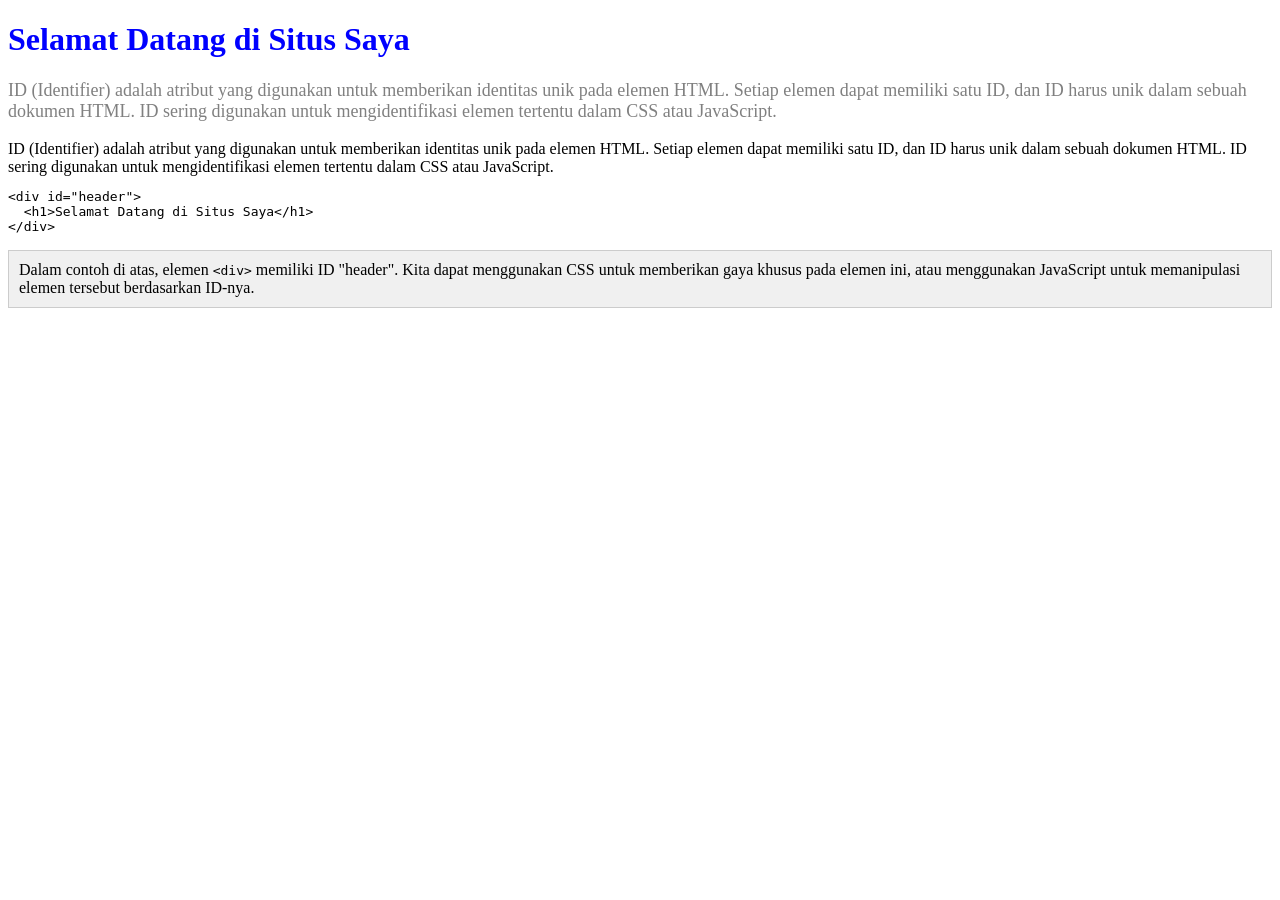
<file: html/id.html>
<!doctype html>
<html lang="en">
  <head>
    <meta charset="UTF-8" />
    <meta name="viewport" content="width=device-width, initial-scale=1.0" />
    <title>Belajar ID</title>
    <style>
      #header {
        color: blue;
      }
      #description {
        font-size: 18px;
        color: gray;
      }
      #example {
        background-color: #f0f0f0;
        padding: 10px;
        border: 1px solid #ccc;
      }
    </style>
  </head>
  <body>
    <h1 id="header">Selamat Datang di Situs Saya</h1>
    <p id="description">
      ID (Identifier) adalah atribut yang digunakan untuk memberikan identitas
      unik pada elemen HTML. Setiap elemen dapat memiliki satu ID, dan ID harus
      unik dalam sebuah dokumen HTML. ID sering digunakan untuk mengidentifikasi
      elemen tertentu dalam CSS atau JavaScript.
    </p>
    ID (Identifier) adalah atribut yang digunakan untuk memberikan identitas
    unik pada elemen HTML. Setiap elemen dapat memiliki satu ID, dan ID harus
    unik dalam sebuah dokumen HTML. ID sering digunakan untuk mengidentifikasi
    elemen tertentu dalam CSS atau JavaScript.
    <pre><code>&lt;div id="header"&gt;
  &lt;h1&gt;Selamat Datang di Situs Saya&lt;/h1&gt;
&lt;/div&gt;</code></pre>
    <p id="example">
      Dalam contoh di atas, elemen <code>&lt;div&gt;</code> memiliki ID
      "header". Kita dapat menggunakan CSS untuk memberikan gaya khusus pada
      elemen ini, atau menggunakan JavaScript untuk memanipulasi elemen tersebut
      berdasarkan ID-nya.
    </p>
  </body>
</html>
</file>
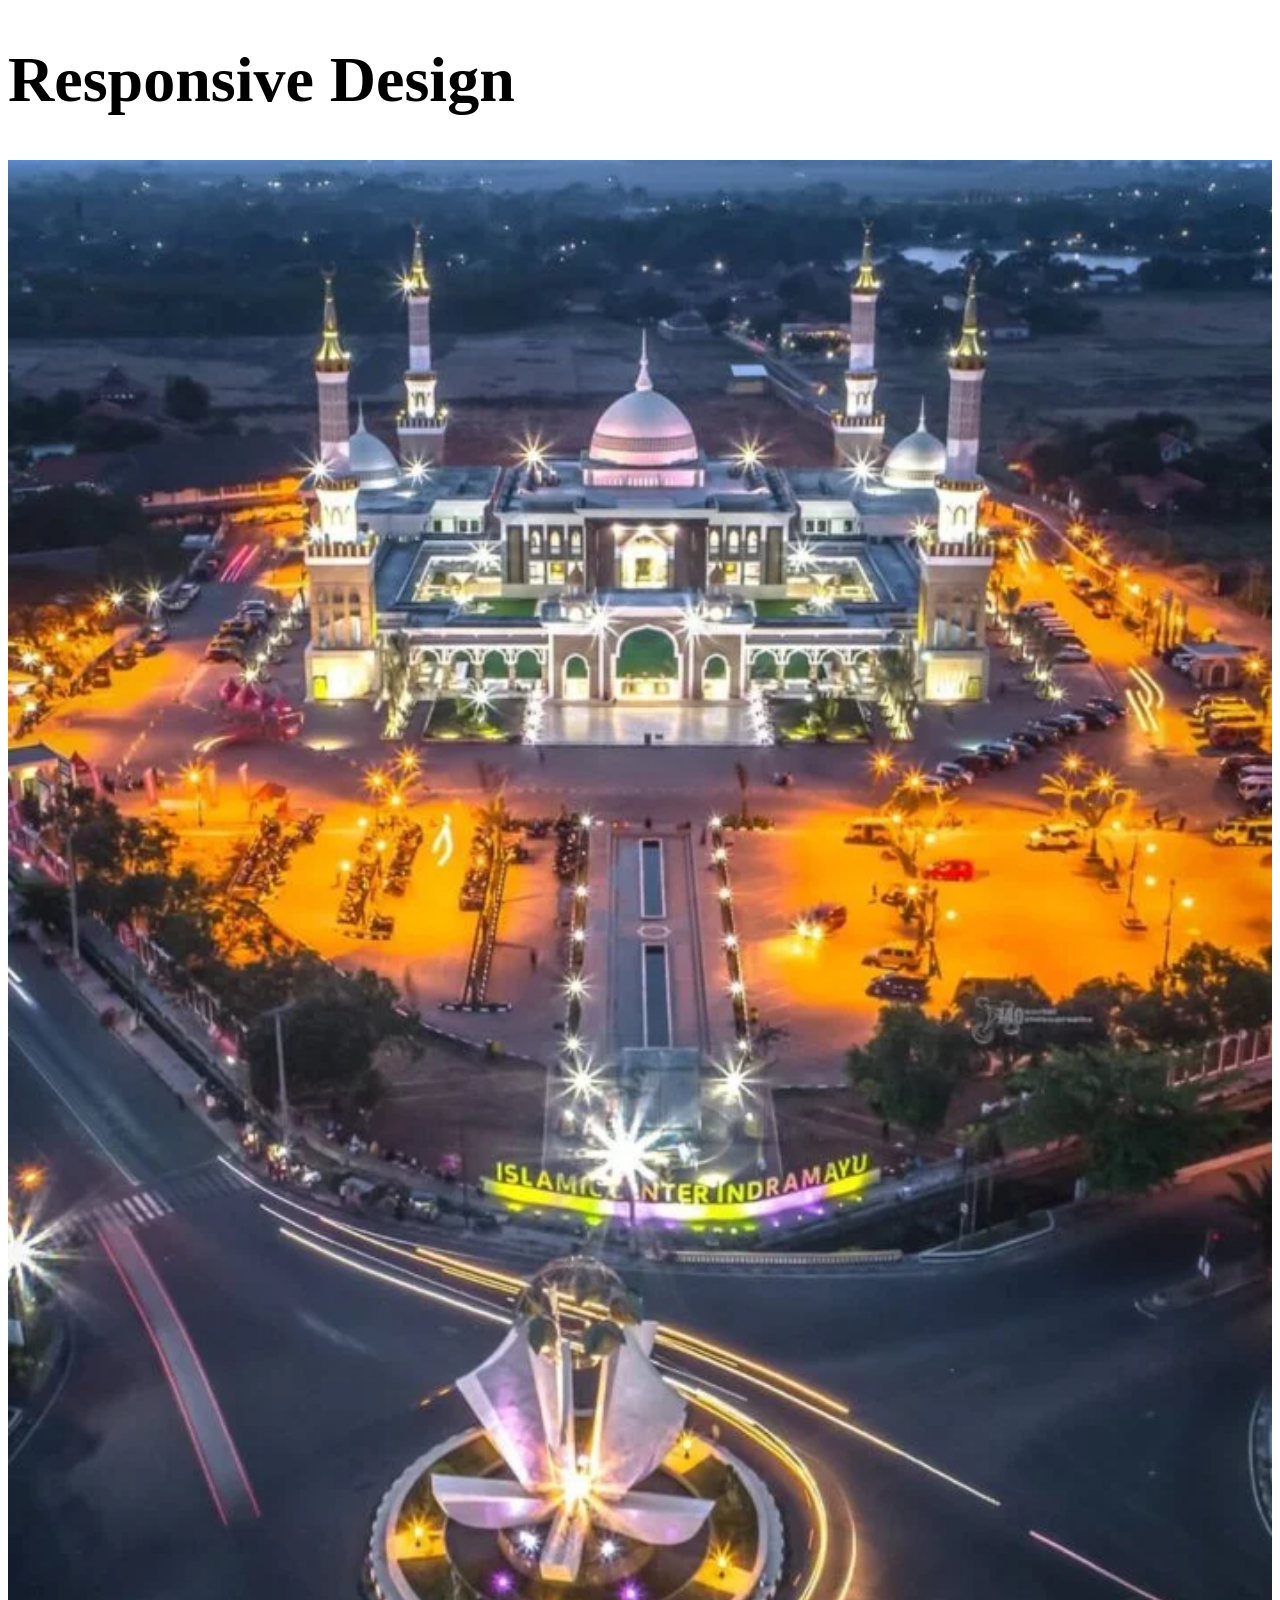
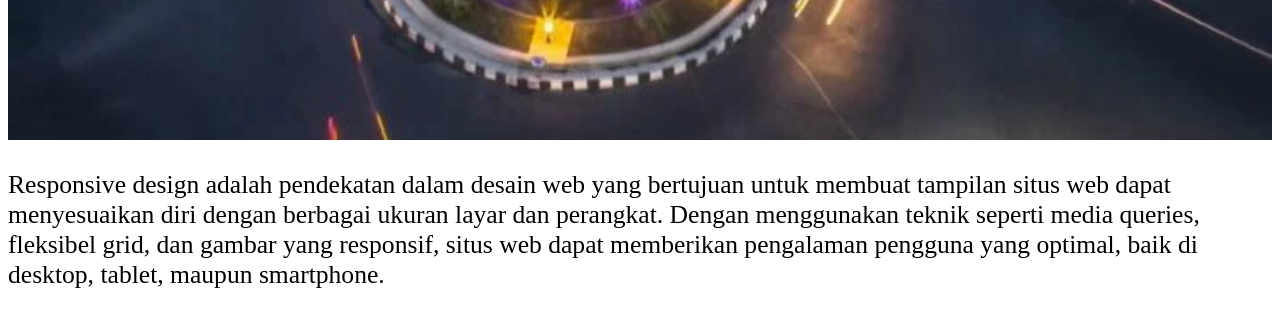
<file: html/responsive.html>
<!doctype html>
<html lang="en">
  <head>
    <meta charset="UTF-8" />
    <meta name="viewport" content="width=device-width, initial-scale=1.0" />
    <title>Document</title>
  </head>
  <body>
    <h1 style="font-size: 5vw">Responsive Design</h1>
    <img style="width: 100%; height: auto" src="ic.jpeg" alt="" />
    <p style="font-size: 2vw">
      Responsive design adalah pendekatan dalam desain web yang bertujuan untuk
      membuat tampilan situs web dapat menyesuaikan diri dengan berbagai ukuran
      layar dan perangkat. Dengan menggunakan teknik seperti media queries,
      fleksibel grid, dan gambar yang responsif,
      <desain>
        situs web dapat memberikan pengalaman pengguna yang optimal, baik di
        desktop, tablet, maupun smartphone.
      </desain>
    </p>
  </body>
</html>
</file>
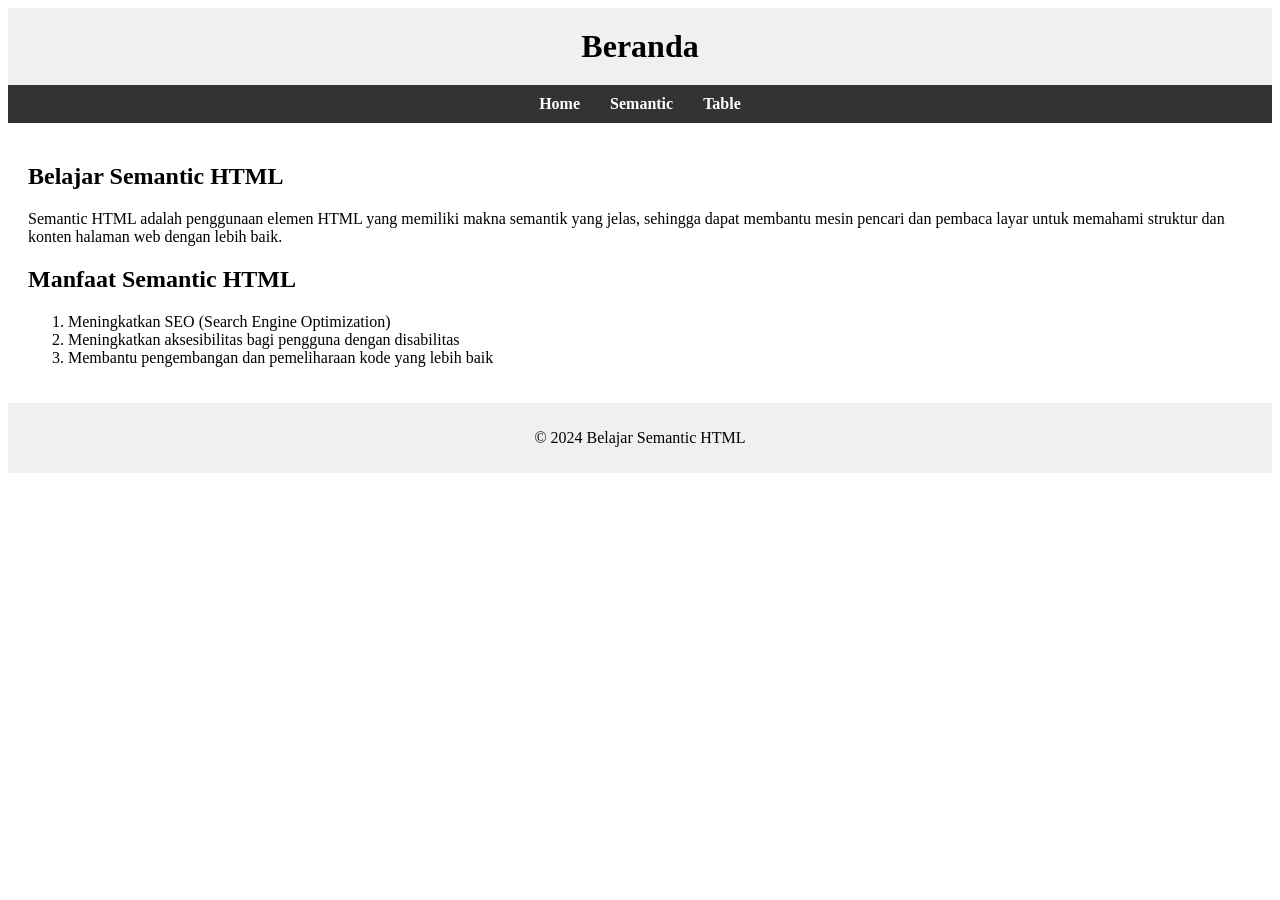
<file: html/semantic.html>
<!doctype html>
<html lang="en">
  <head>
    <meta charset="UTF-8" />
    <meta name="viewport" content="width=device-width, initial-scale=1.0" />
    <title>Belajar Semantic</title>
    <style>
      header {
        background-color: #f0f0f0;
        padding: 20px;
        text-align: center;
      }
      h1 {
        margin: 0;
      }
      nav {
        background-color: #333;
        padding: 10px;
      }
      nav ul {
        list-style-type: none;
        margin: 0;
        padding: 0;
        display: flex;
        justify-content: center;
      }
      nav ul li {
        margin: 0 15px;
      }
      nav ul li a {
        color: white;
        text-decoration: none;
        font-weight: bold;
      }
      nav ul li a:hover {
        text-decoration: underline;
      }
      main {
        padding: 20px;
      }
      footer {
        background-color: #f0f0f0;
        padding: 10px;
        text-align: center;
      }
    </style>
  </head>
  <body>
    <header>
      <h1>Beranda</h1>
    </header>
    <nav>
      <ul>
        <li><a href="index.html">Home</a></li>
        <li><a href="semantic.html">Semantic</a></li>
        <li><a href="table.html">Table</a></li>
      </ul>
    </nav>
    <main>
      <article>
        <h2>Belajar Semantic HTML</h2>
        <p>
          Semantic HTML adalah penggunaan elemen HTML yang memiliki makna
          semantik yang jelas, sehingga dapat membantu mesin pencari dan pembaca
          layar untuk memahami struktur dan konten halaman web dengan lebih
          baik.
        </p>
      </article>
      <section>
        <h2>Manfaat Semantic HTML</h2>
        <ol>
          <li>Meningkatkan SEO (Search Engine Optimization)</li>
          <li>Meningkatkan aksesibilitas bagi pengguna dengan disabilitas</li>
          <li>Membantu pengembangan dan pemeliharaan kode yang lebih baik</li>
        </ol>
      </section>
    </main>
    <footer>
      <p>&copy; 2024 Belajar Semantic HTML</p>
    </footer>
  </body>
</html>
</file>
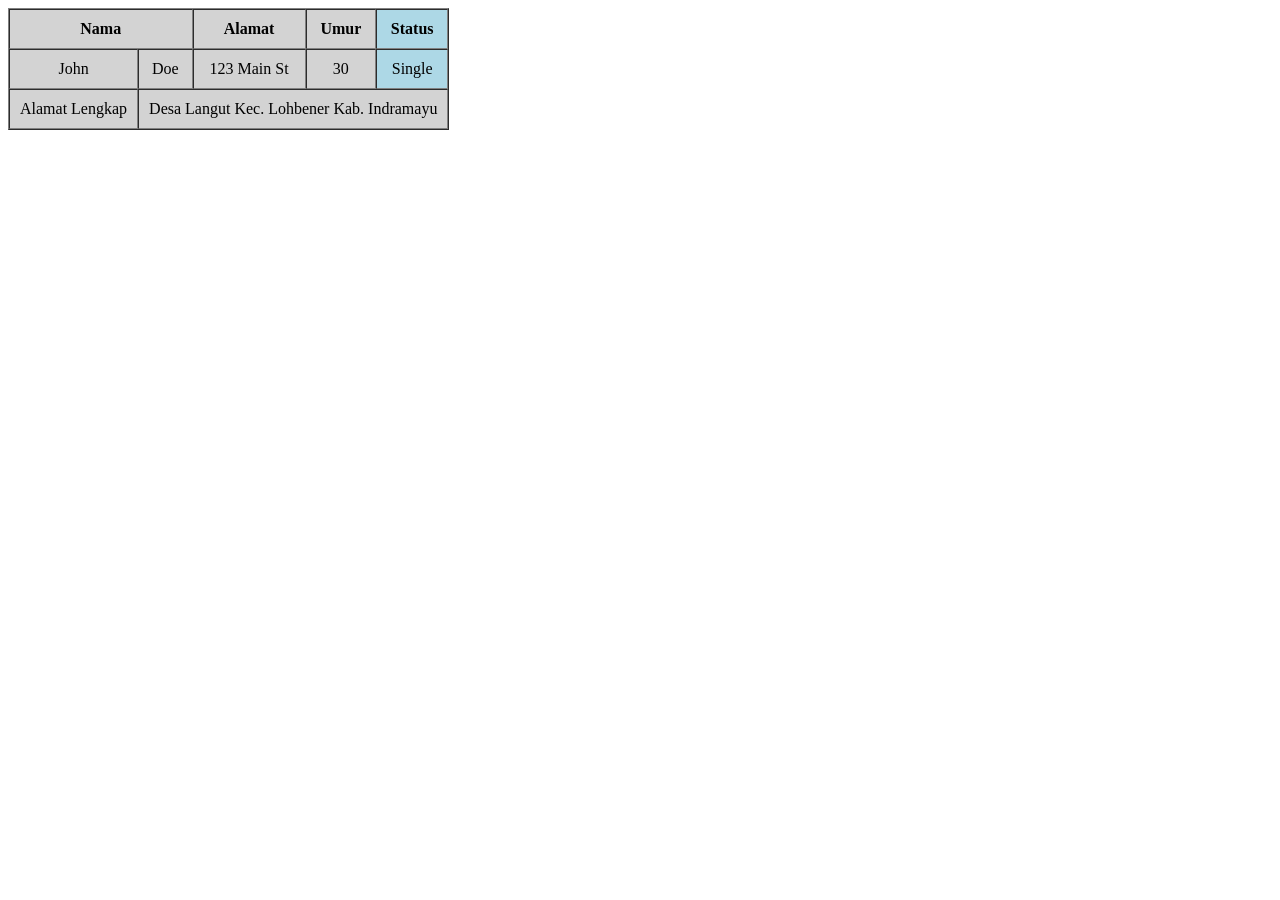
<file: html/table.html>
<!doctype html>
<html lang="en">
  <head>
    <meta charset="UTF-8" />
    <meta name="viewport" content="width=device-width, initial-scale=1.0" />
    <title>Document</title>
  </head>
  <body>
    <table
      border="1px solid black"
      style="text-align: center"
      cellpadding="10"
      cellspacing="0"
    >
      <colgroup>
        <col span="4" style="background-color: lightgray" />
        <col style="background-color: lightblue" />
      </colgroup>
      <thead>
        <tr>
          <th colspan="2">Nama</th>
          <th>Alamat</th>
          <th>Umur</th>
          <th>Status</th>
        </tr>
      </thead>
      <tbody>
        <tr>
          <td>John</td>
          <td>Doe</td>
          <td>123 Main St</td>
          <td>30</td>
          <td>Single</td>
        </tr>
      </tbody>
      <tfoot>
        <tr>
          <td rowspan="5" style="text-align: center">Alamat Lengkap</td>
          <td colspan="4">Desa Langut Kec. Lohbener Kab. Indramayu</td>
        </tr>
      </tfoot>
    </table>
  </body>
</html>
</file>
